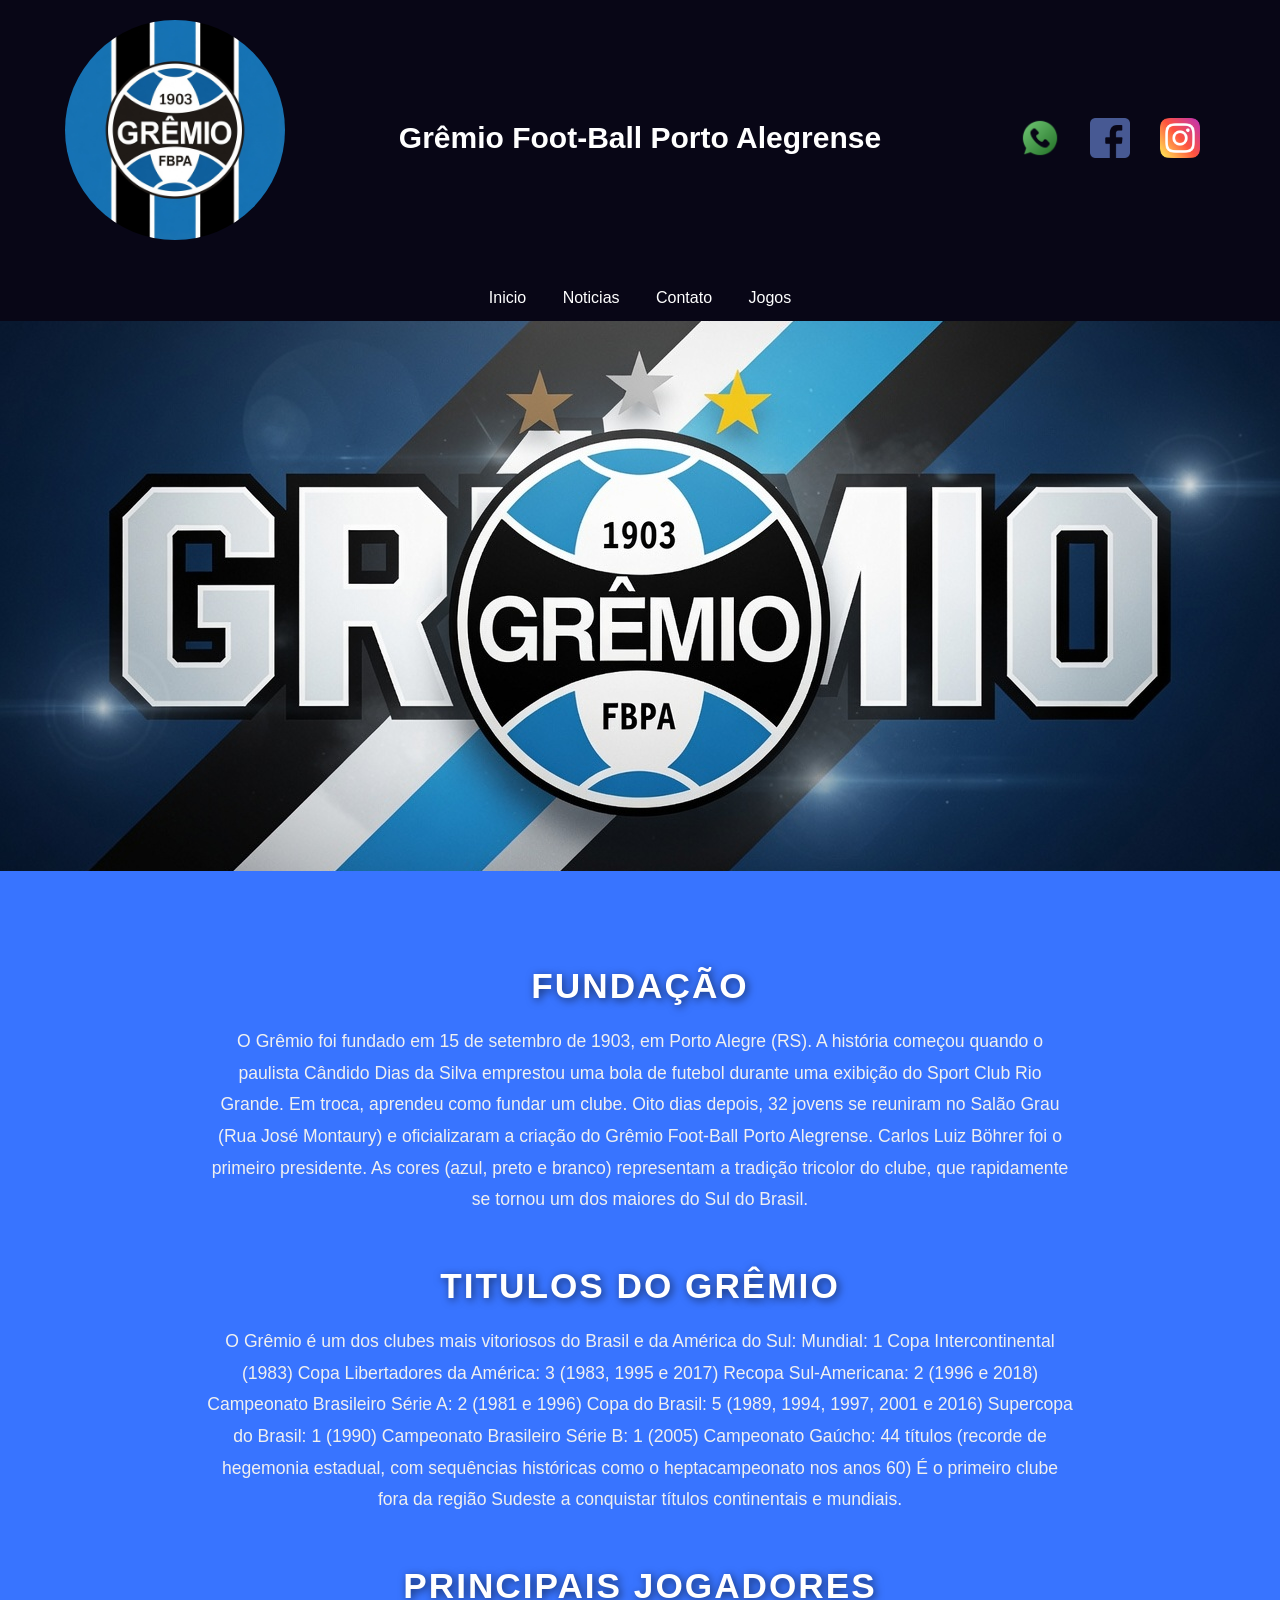
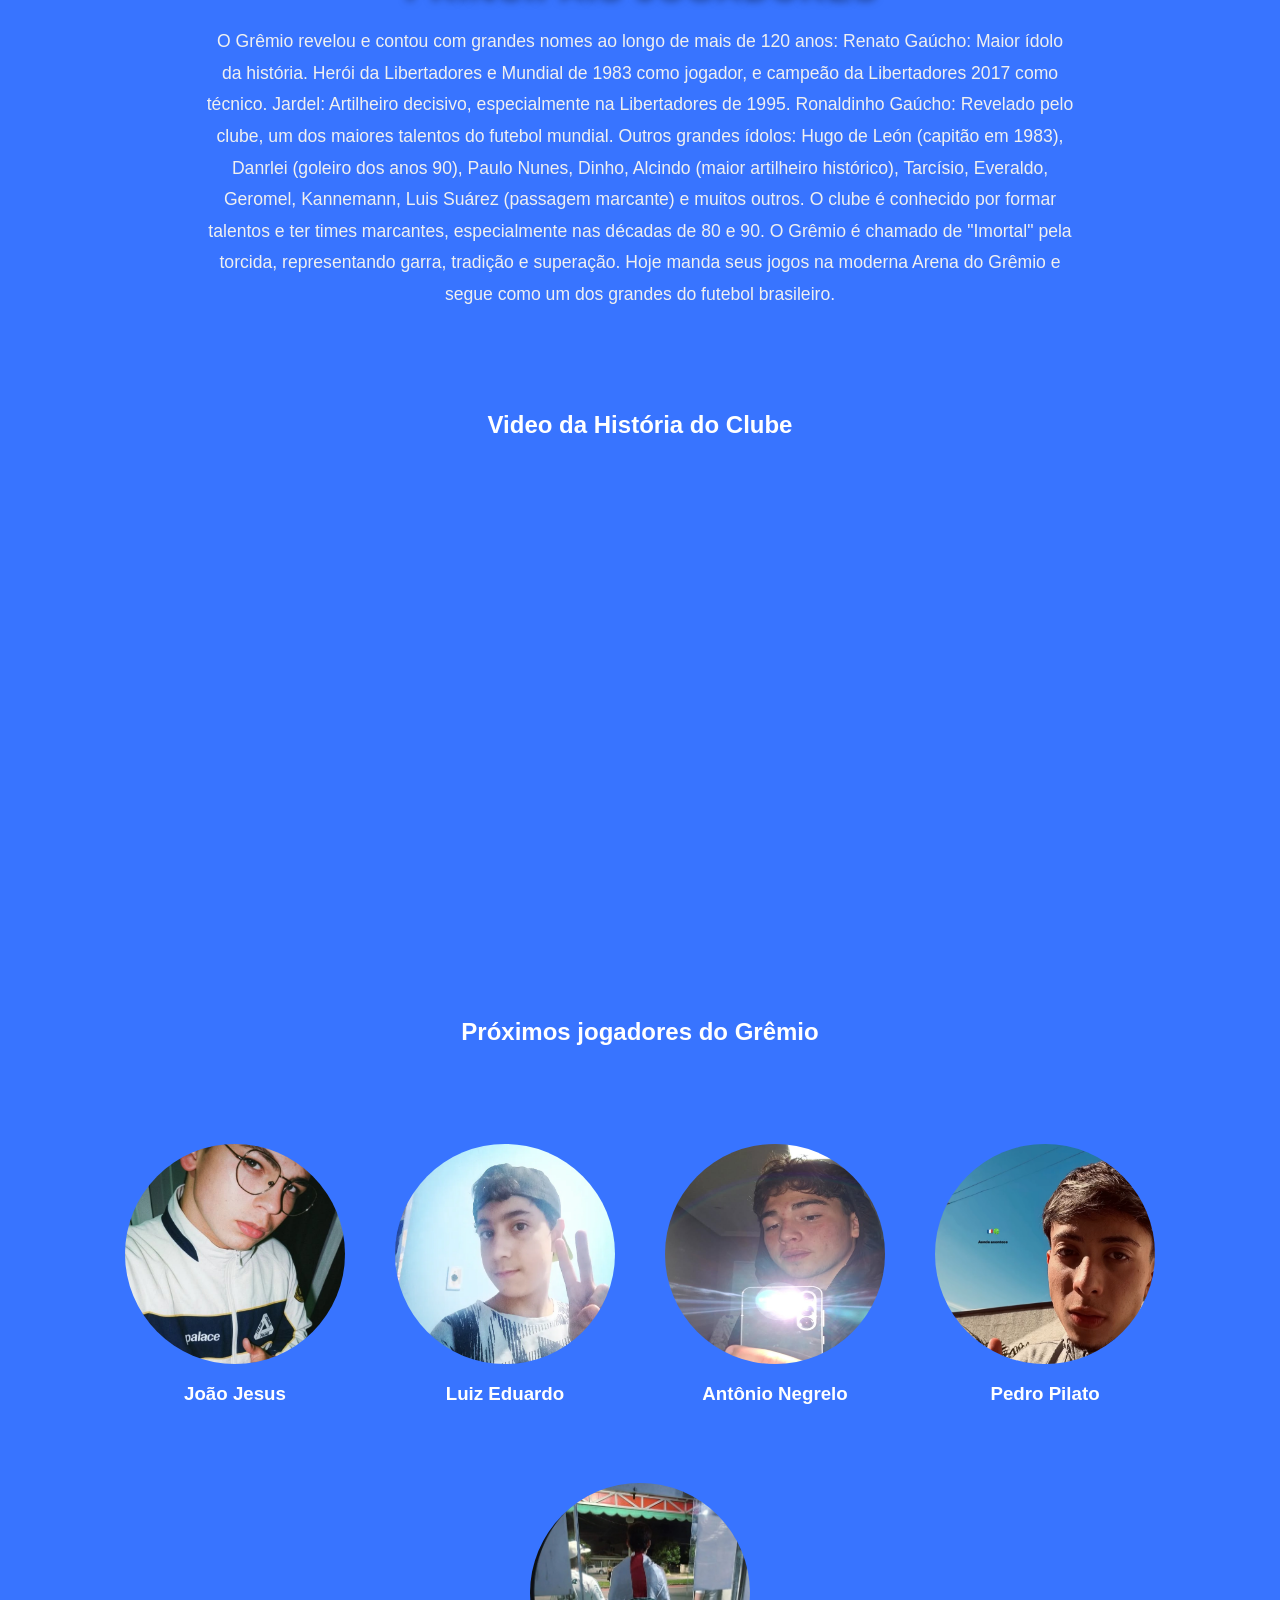
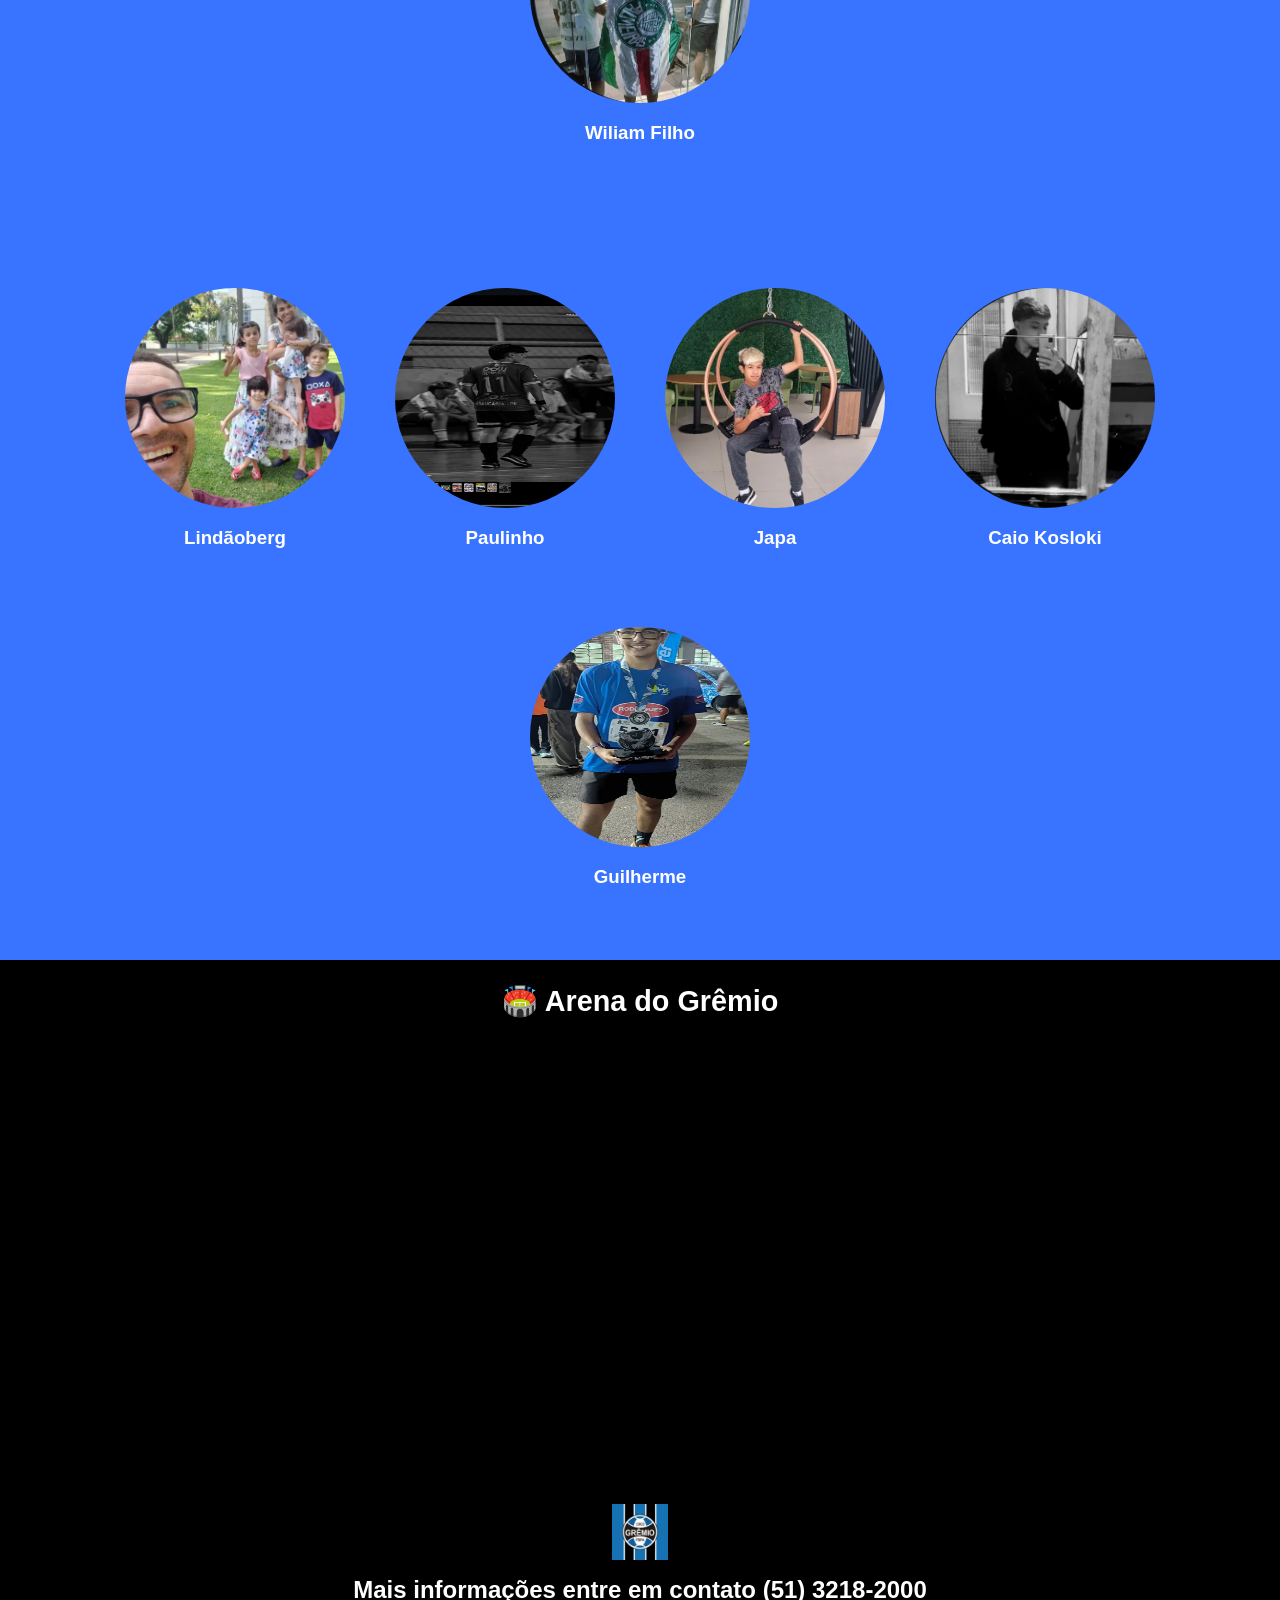
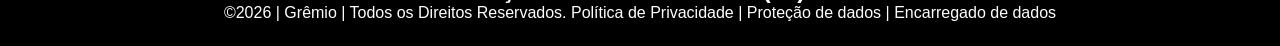
<file: index.html>
<!DOCTYPE html>
<html lang="pt-br">
<head>
<meta charset="UTF-8">
<meta name="viewport" content="width=device-width, initial-scale=1.0">
<title>Grêmio</title>
<link rel="stylesheet" href="style.css">
</head>
<body>
<!--header é a parte do cabeçalho do site, é o topo da página-->
<header class="cabecalho-itens">
<img class="cabecalho_imagem" src="I3nXL.jpg" alt="Logo">
<h1 class="titulo_site">Grêmio Foot-Ball Porto Alegrense</h1>
<div class="sociais">
<img class="sociais" src="whatsapp (2).png"  alt="whatsapp">
<img class="sociais" src="facebook (1).png" alt="Facebook">
<img class="sociais" src="instagram (1).png" alt="instagram">
</div>
</header>

<div class="horizontal">
  <ul>
    <li><a href="index.html">Inicio</a></li>
    <li><a href="noticias.html">Noticias</a></li>
    <li><a href="contato.html">Contato</a></li>
     <li><a href="jogos.html">Jogos</a></li>
  </ul>
</div>
<!--Seção banner 1 é a parte do paragrafo 1 da página-->
<section class="banner1">
<img class="banner1" src="YL5oE.jpg" alt="Banner">
</section>

<!--historia gremio-->
<section class="gremio">
  <div class="fundacao">
    <p class="fundacao-titulo"><strong> Fundação</strong></p>
    <p class="texto-fund"> O Grêmio foi fundado em 15 de setembro de 1903, em Porto Alegre (RS). A história começou quando o paulista Cândido Dias da Silva emprestou uma bola de futebol durante uma exibição do Sport Club Rio Grande. Em troca, aprendeu como fundar um clube. Oito dias depois, 32 jovens se reuniram no Salão Grau (Rua José Montaury) e oficializaram a criação do Grêmio Foot-Ball Porto Alegrense. Carlos Luiz Böhrer foi o primeiro presidente. As cores (azul, preto e branco) representam a tradição tricolor do clube, que rapidamente se tornou um dos maiores do Sul do Brasil.</p>
    
    <div class="titulos-gremio">
      <p class="titulos"> <strong> Titulos do Grêmio </strong></p>
      <p class="texto-titu"> O Grêmio é um dos clubes mais vitoriosos do Brasil e da América do Sul:

Mundial: 1 Copa Intercontinental (1983)
Copa Libertadores da América: 3 (1983, 1995 e 2017)
Recopa Sul-Americana: 2 (1996 e 2018)
Campeonato Brasileiro Série A: 2 (1981 e 1996)
Copa do Brasil: 5 (1989, 1994, 1997, 2001 e 2016)
Supercopa do Brasil: 1 (1990)
Campeonato Brasileiro Série B: 1 (2005)
Campeonato Gaúcho: 44 títulos (recorde de hegemonia estadual, com sequências históricas como o heptacampeonato nos anos 60)

É o primeiro clube fora da região Sudeste a conquistar títulos continentais e mundiais.</p>

<div class="prin-jogadores">
  <p class="prin-jog"> <strong> Principais jogadores </strong></p>
  <p class="texto-jog"> O Grêmio revelou e contou com grandes nomes ao longo de mais de 120 anos:

Renato Gaúcho: Maior ídolo da história. Herói da Libertadores e Mundial de 1983 como jogador, e campeão da Libertadores 2017 como técnico.
Jardel: Artilheiro decisivo, especialmente na Libertadores de 1995.
Ronaldinho Gaúcho: Revelado pelo clube, um dos maiores talentos do futebol mundial.
Outros grandes ídolos: Hugo de León (capitão em 1983), Danrlei (goleiro dos anos 90), Paulo Nunes, Dinho, Alcindo (maior artilheiro histórico), Tarcísio, Everaldo, Geromel, Kannemann, Luis Suárez (passagem marcante) e muitos outros.

O clube é conhecido por formar talentos e ter times marcantes, especialmente nas décadas de 80 e 90.
O Grêmio é chamado de "Imortal" pela torcida, representando garra, tradição e superação. Hoje manda seus jogos na moderna Arena do Grêmio e segue como um dos grandes do futebol brasileiro.</p>
</div>

    </div>
  </div>
</section>

<!--video-->
<div class="container-video">
  <h3 class="titulo-video">Video da História do Clube</h3>
  <iframe class="video" width="100%" height="1000" src="https://www.youtube.com/embed/pyxpFCvPZC0?si=x9ZSYVKXwtJqA-nb" title="YouTube video player" frameborder="0" allow="accelerometer; autoplay; clipboard-write; encrypted-media; gyroscope; picture-in-picture; web-share" referrerpolicy="strict-origin-when-cross-origin" allowfullscreen></iframe>
</div>

<!--Seção estudantes é a parte do paragrafo 2 da página -- "Meninos"-->
<section class="estudante">
<h1 class="estudante_titulo">Próximos jogadores do Grêmio</h1>
<p> </p>
<div class="estudantes_todos">
    <div class="estudante-div">
<img class="estudante-imagem" src="Screenshot_20260617-121200-579.png" alt="Foto da turma do 1CDS do ano de 2023">
<h3 class="estudante-nome">João Jesus</h3>
<p> </p>
</div>

<div class="estudante-div">
<img class="estudante-imagem" src="Screenshot_20260617-110715-366.png" alt="Foto da turma do 1CDS do ano de 2026">
<h3 class="estudante-nome">Luiz Eduardo</h3>
<p> </p>
</div>
<div class="estudante-div">
<img class="estudante-imagem" src="Screenshot_20260617-110800-648.png" alt="Foto da turma do 1CDS do ano de 2026">
<h3 class="estudante-nome">Antônio Negrelo</h3>
<p> </p>
</div>

<div class="estudante-div">
<img class="estudante-imagem" src="Screenshot_20260617-111146-863.png" alt="Foto da turma do 1CDS do ano de 2026">
<h3 class="estudante-nome">Pedro Pilato</h3>
<p> </p>
</div>

<div class="estudante-div">
<img class="estudante-imagem" src="Screenshot_20260617-111309~2.png" alt="Foto da turma do 1CDS do ano de 2026">
<h3 class="estudante-nome">Wiliam Filho</h3>
<p> </p>
</div>
</div>
</section>

<!--Seção estudantes é a parte do paragrafo 3 da página -- "Meninas"-->
<section class="estudante">
<div class="estudantes_todos">
<div class="estudante-div">
<img class="estudante-imagem" src="Screenshot_20260617-114013-432.png" alt="Foto da turma do 1CDS do ano de 2023">
<h3 class="estudante-nome">Lindãoberg</h3>
<p> </p>
</div>
<div class="estudante-div">
<img class="estudante-imagem" src="Screenshot_20260617-115647.png" alt="Foto da turma do 1CDS do ano de 2023">
<h3 class="estudante-nome">Paulinho</h3>
<p> </p>
</div>
<div class="estudante-div">
<img class="estudante-imagem" src="Screenshot_20260617-115808-164.png" alt="Foto da turma do 1CDS do ano de 2023">
<h3 class="estudante-nome">Japa</h3>
<p> </p>
</div>
<div class="estudante-div">
<img class="estudante-imagem" src="Screenshot_20260617-110445-048.png" alt="Foto da turma do 1CDS do ano de 2026">
<h3 class="estudante-nome">Caio Kosloki</h3>
<p> </p>
</div>
<div class="estudante-div">
<img class="estudante-imagem" src="Screenshot_20260617-110912-053.png" alt="Foto da turma do 1CDS do ano de 2026">
<h3 class="estudante-nome">Guilherme</h3>
<p> </p>
</div>
</div>
</section>

<!--Seção rodapé é a parte final da paragrafo 3 da página-->
<footer class="escola">

   <p class="mapa-titulo"><strong>🏟️ Arena do Grêmio</strong></p>
    <iframe 
        src="https://www.google.com/maps/embed?pb=!1m18!1m12!1m3!1d3457.5!2d-51.196991!3d-29.973444!2m3!1f0!2f0!3f0!3m2!1i1024!2i768!4f13.1!3m3!1m2!1s0x951979aba127bd4d%3A0x2473ee5ef3a6d23!2sArena%20do%20Gr%C3%AAmio!5e0!3m2!1spt-BR!2sbr!4v1720000000000" 
        width="100%" 
        height="450" 
        style="border:0; border-radius: 15px;" 
        allowfullscreen="" 
        loading="lazy">
    </iframe>

<img class="logo_rodape" src="I3nXL.jpg" alt="Logo da Escola">
<h2 class="escola-título">Mais informações entre em contato
<a class="link" href="https://wa.me/555132182000"> (51) 3218-2000 </a>
</h2>
<p></p>
<p>©2026 | Grêmio | Todos os Direitos Reservados.
Política de Privacidade | Proteção de dados | Encarregado de dados</p>
<p> </p>
</footer>
</body>
</html>
</file>
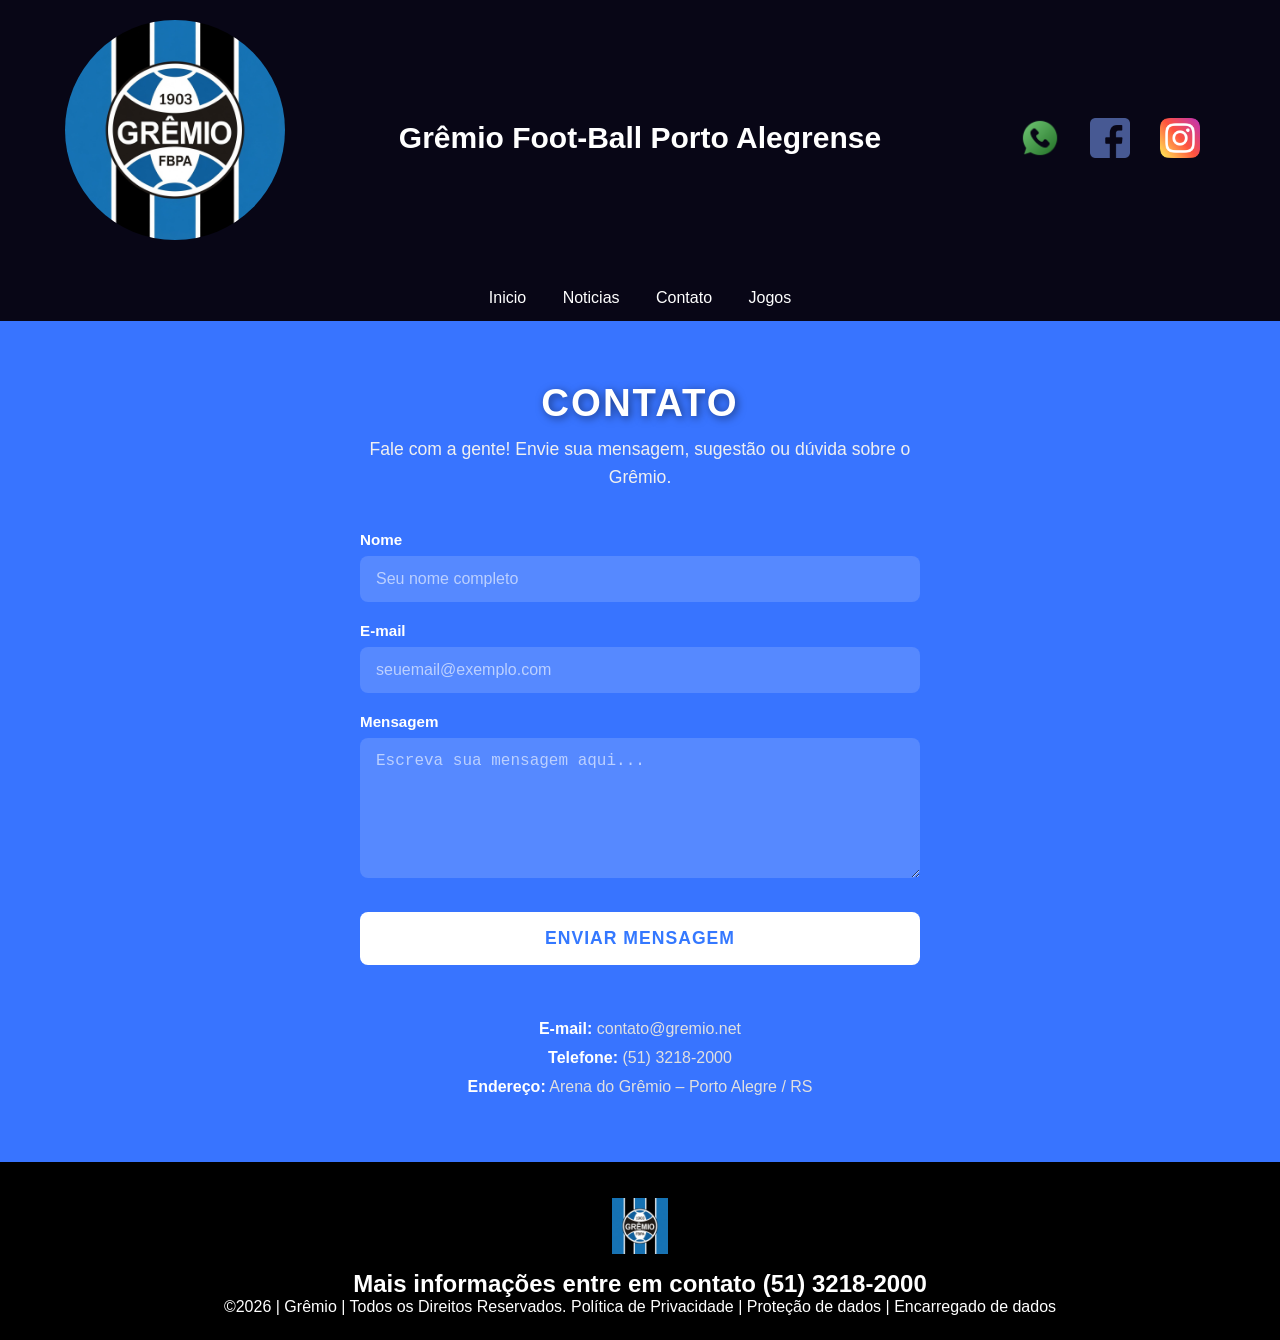
<file: contato.html>
<!DOCTYPE html>
<html lang="pt-br">
<head>
  <meta charset="UTF-8">
  <meta name="viewport" content="width=device-width, initial-scale=1.0">
  <title>Contato - Grêmio</title>
  <link rel="stylesheet" href="style.css">
</head>
<body>

  <!-- Cabeçalho -->
  <header class="cabecalho-itens">
    <img class="cabecalho_imagem" src="I3nXL.jpg" alt="Logo do Grêmio">
    <h1 class="titulo_site">Grêmio Foot-Ball Porto Alegrense</h1>
    <div class="sociais">
      <img class="sociais" src="whatsapp (2).png" alt="WhatsApp">
      <img class="sociais" src="facebook (1).png" alt="Facebook">
      <img class="sociais" src="instagram (1).png" alt="Instagram">
    </div>
  </header>

  <!-- Menu de navegação -->
 <div class="horizontal">
  <ul>
    <li><a href="index.html">Inicio</a></li>
    <li><a href="noticias.html">Noticias</a></li>
    <li><a href="contato.html">Contato</a></li>
     <li><a href="jogos.html">Jogos</a></li>
  </ul>
</div>

  <!-- Conteúdo da página de Contato -->
  <section class="contato">
    <h1>Contato</h1>
    <p>Fale com a gente! Envie sua mensagem, sugestão ou dúvida sobre o Grêmio.</p>

    <form action="#" method="post">
      <div class="form-group">
        <label for="nome">Nome</label>
        <input type="text" id="nome" name="nome" placeholder="Seu nome completo" required>
      </div>

      <div class="form-group">
        <label for="email">E-mail</label>
        <input type="email" id="email" name="email" placeholder="seuemail@exemplo.com" required>
      </div>

      <div class="form-group">
        <label for="mensagem">Mensagem</label>
        <textarea id="mensagem" name="mensagem" placeholder="Escreva sua mensagem aqui..." required></textarea>
      </div>

      <button type="submit" class="btn-enviar">Enviar Mensagem</button>
    </form>

    <div class="info-contato">
      <p><strong>E-mail:</strong> contato@gremio.net</p>
      <p><strong>Telefone:</strong> (51) 3218-2000</p>
      <p><strong>Endereço:</strong> Arena do Grêmio – Porto Alegre / RS</p>
    </div>
  </section>
<!--Footer-->
  <footer class="escola">
<img class="logo_rodape" src="I3nXL.jpg" alt="Logo da Escola">
<h2 class="escola-título">Mais informações entre em contato
<a class="link" href="https://wa.me/555132182000"> (51) 3218-2000 </a>
</h2>
<p></p>
<p>©2026 | Grêmio | Todos os Direitos Reservados.
Política de Privacidade | Proteção de dados | Encarregado de dados</p>
<p> </p>
</footer>

</body>
</html>
</file>
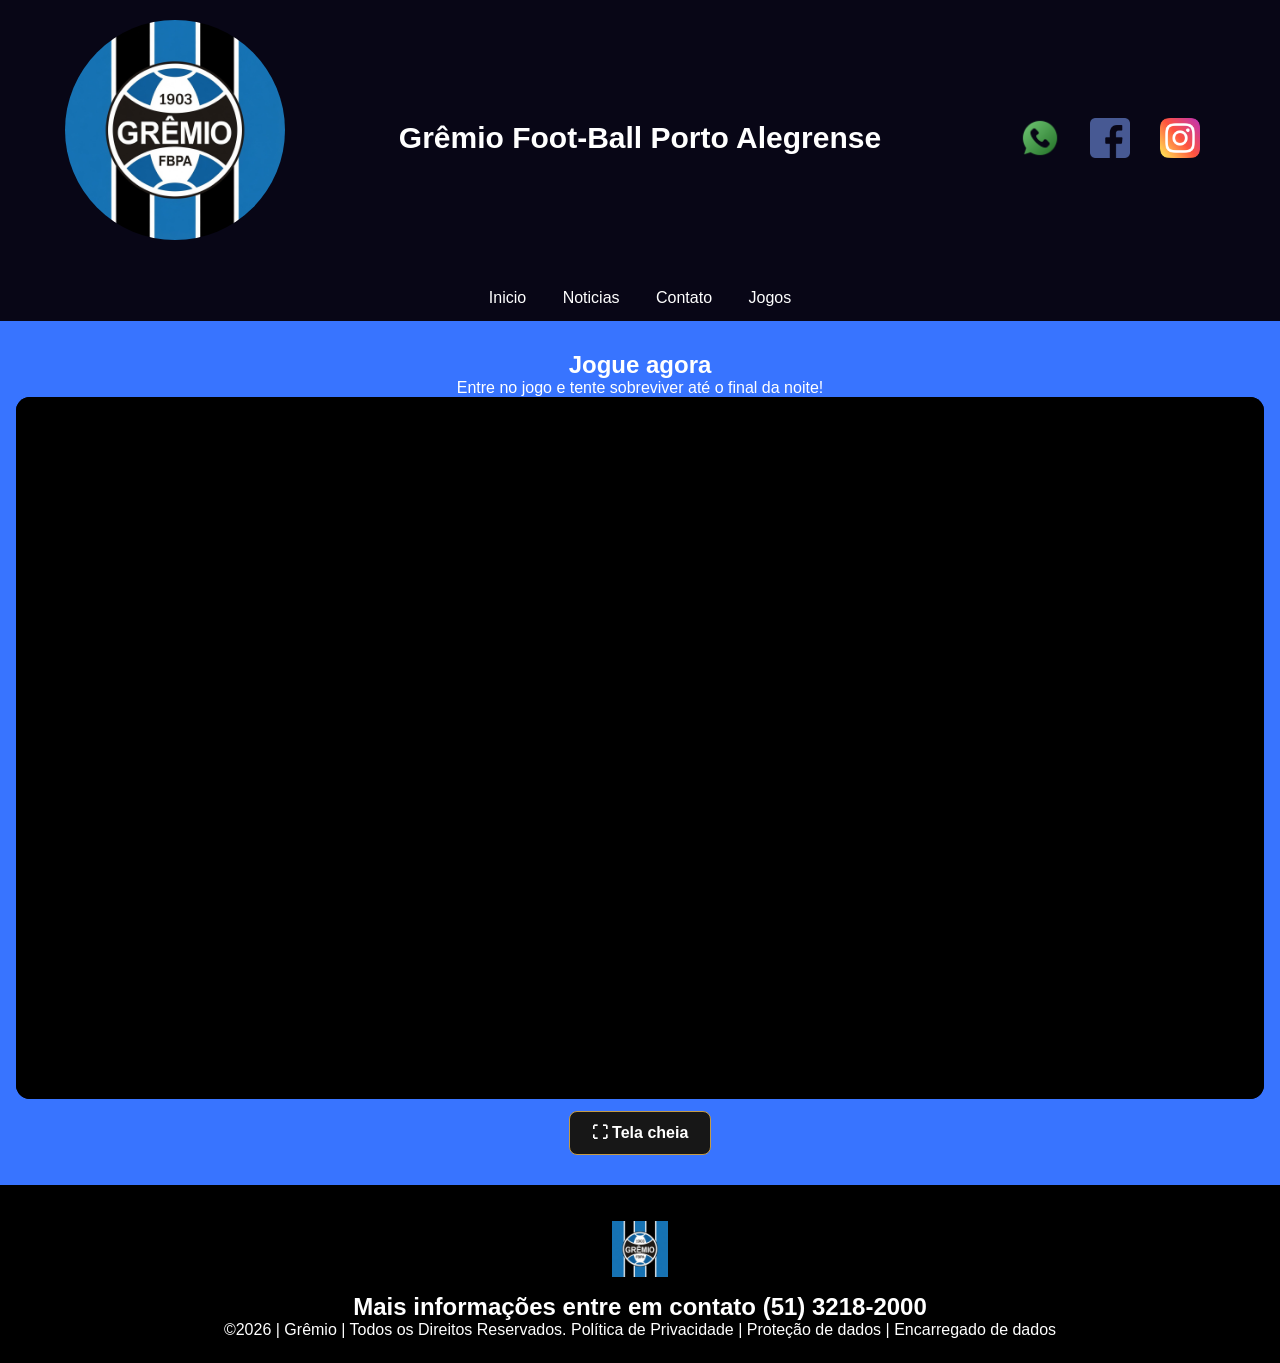
<file: jogos.html>
<!DOCTYPE html>
<html lang="pt-br">
<head>
<meta charset="UTF-8">
<meta name="viewport" content="width=device-width, initial-scale=1.0">
<title>Jogos</title>
<link rel="stylesheet" href="style.css">
<script src="script.js"></script>
</head>
<body>
<!--header é a parte do cabeçalho do site, é o topo da página-->
<header class="cabecalho-itens">
<img class="cabecalho_imagem" src="I3nXL.jpg" alt="Logo">
<h1 class="titulo_site">Grêmio Foot-Ball Porto Alegrense</h1>
<div class="sociais">
<img class="sociais" src="whatsapp (2).png"  alt="whatsapp">
<img class="sociais" src="facebook (1).png" alt="Facebook">
<img class="sociais" src="instagram (1).png" alt="instagram">
</div>
</header>

<div class="horizontal">
  <ul>
    <li><a href="index.html">Inicio</a></li>
    <li><a href="noticias.html">Noticias</a></li>
    <li><a href="contato.html">Contato</a></li>
     <li><a href="jogos.html">Jogos</a></li>
  </ul>
</div>




<section id="jogo" class="secao-jogo">

    <h2>Jogue agora</h2>
    <p>Entre no jogo e tente sobreviver até o final da noite!</p>

    <div class="quadro-jogo">
        <iframe
            id="jogo-frame"
            src="https://cinco-noites-com-o-antonio.vercel.app/"
            title="Cinco Noites com o Antônio"
            allow="autoplay; fullscreen; gamepad"
            allowfullscreen>
        </iframe>
    </div>

    <button
        type="button"
        id="botao-tela-cheia"
        class="botao-tela-cheia">
        ⛶ Tela cheia
    </button>

</section>




<!--rodape-->
<footer class="escola">
<img class="logo_rodape" src="I3nXL.jpg" alt="Logo da Escola">
<h2 class="escola-título">Mais informações entre em contato
<a class="link" href="https://wa.me/555132182000"> (51) 3218-2000 </a>
</h2>
<p></p>
<p>©2026 | Grêmio | Todos os Direitos Reservados.
Política de Privacidade | Proteção de dados | Encarregado de dados</p>
<p> </p>
</footer>
</body>
</html>
</file>
<file: style.css>
* {
    margin: 0;
    padding: 0;
    box-sizing: border-box;
}

body {
    font-family: "Poppins", sans-serif;
}


header {
    background-color: #080616;
    color: white;
    width: 100%;
    padding: 20px;
}

.cabecalho-itens {
    max-width: 1980px;
    margin: 0 auto;
    display: flex;
    align-items: center;
    justify-content: center;
}

.cabecalho_imagem {
    width: 220px;
    height: 220px;
    margin: 0 auto 15px;
    border-radius: 50%;
    overflow: hidden;
}

.titulo_site {
    padding: 50px;
    text-align: center;
    width: 50%;
    font-size: 30px;
}

.sociais {
    display: flex;
    justify-content: flex-end;
    width: 25%;
    padding-right: 30px;
}

ul {
  list-style-type: none;
  margin: 0;
  padding: 0;
  overflow: hidden;
  background-color: #080616;
  text-align: center; /* Centraliza os itens do menu */
}

ul li {
  display: inline-block; /* Substitui o float para permitir centralização */
}

ul li a {
  display: block;
  color: white;
  text-align: center;
  padding: 14px 16px;
  text-decoration: none;
}

ul li a:hover {
  background-color: #3874FF;
}

.banner1 {
    display: flex;
    justify-content: center;
}


.banner1 img {
    width: 100%;
    max-width: 100vw;          
    height: 550px;             
    object-fit: cover;         
    object-position: center;    
    display: block;
    margin: 0 auto;
}
/* ==================== ESTILO DA SEÇÃO GRÊMIO ==================== */
.gremio {
    background-color: #3874FF; /* Azul forte como solicitado */
    color: white;
    padding: 60px 20px;
    text-align: center;
    width: 100%;
    margin: 0 auto;
}

.gremio .fundacao {
    max-width: 1000px;
    margin: 0 auto;
}

/* Títulos */
.gremio .fundacao-titulo,
.gremio .titulos,
.gremio .prin-jog {
    color: white;
    font-size: 2.2rem;
    margin: 35px 0 20px 0;
    text-transform: uppercase;
    letter-spacing: 2px;
    font-weight: bold;
    text-shadow: 2px 2px 8px rgba(0, 0, 0, 0.6);
}

/* Textos */
.gremio .texto-fund,
.gremio .texto-titu,
.gremio .texto-jog {
    color: #f0f0f0;
    font-size: 1.1rem;
    line-height: 1.8;
    max-width: 900px;
    margin: 0 auto 40px auto;
    padding: 0 15px;
}

/* Espaçamento entre as seções internas */
.titulos-gremio,
.prin-jogadores {
    margin-top: 50px;
}

/* Responsividade */
@media (max-width: 768px) {
    .gremio {
        padding: 40px 15px;
    }
    
    .gremio .fundacao-titulo,
    .gremio .titulos,
    .gremio .prin-jog {
        font-size: 1.8rem;
    }
    
    .gremio .texto-fund,
    .gremio .texto-titu,
    .gremio .texto-jog {
        font-size: 1.05rem;
    }
}

.container-video {
  background-color: #3874FF;
  width: 100%;
  max-width: 900px; /* opcional: limita a largura máxima */
  margin: 0 auto;
  padding: 0 15px; /* espaçamento lateral em telas pequenas */
  box-sizing: border-box;
}

.titulo-video {
  color: #ffffff;
  font-size: 1.5rem;
  margin-bottom: 1rem;
  text-align: center;
}

/* Vídeo responsivo mantendo proporção 16:9 */
.video {
  width: 100%;
  height: auto;
  aspect-ratio: 16 / 9;
  border: none;
  display: block;
}


.estudante_titulo {
    padding: 50px 20px;
    text-align: center;
}

.estudante-nome {
    text-align: center;
}

.estudante-imagem {
    width: 220px;
    height: 220px;
    margin: 0 auto 15px;
    border-radius: 50%;
    overflow: hidden;
    flex-shrink: 0; /* evita que a imagem seja esmagada */
}

.estudante-imagem img {
    width: 100%;
    height: 100%;
    object-fit: cover; /* melhor que background-size para <img> */
    object-position: center;
    border: none;
    display: block;
}

.estudante-icone {
    width: 38px;
    padding: 4px 8px;
}

.estudante {
    color: white;
    background-color: #3874FF;
    padding: 24px 0;
}

.estudante div {
    text-align: center;
    padding: 24px 15px;
}

/* Container principal - agora responsivo */
.estudantes_todos {
    display: flex;
    flex-wrap: wrap;              /* permite quebrar linha */
    justify-content: center;      /* centraliza os itens */
    gap: 30px 20px;               /* espaçamento vertical e horizontal */
    padding: 0 15px;
}

/* ========== Responsividade ========== */

/* Tablets e telas médias */
@media (max-width: 992px) {
    .estudante-imagem {
        width: 180px;
        height: 180px;
    }
}

/* Celulares */
@media (max-width: 768px) {
    .estudante_titulo {
        padding: 30px 15px;
    }

    .estudante-imagem {
        width: 160px;
        height: 160px;
    }

    .estudantes_todos {
        gap: 25px 15px;
    }
}

/* Celulares pequenos */
@media (max-width: 480px) {
    .estudante-imagem {
        width: 140px;
        height: 140px;
    }

    .estudante {
        padding: 16px 0;
    }

    .estudante div {
        padding: 16px 10px;
    }
}

/* Mapa */
.mapa-container {
    margin-top: 50px;
    padding: 40px;
    text-align: center;
    background: rgba(0, 0, 0, 0.25);
    border-radius: 20px;
}

.mapa-titulo {
    font-size: 1.8rem;
    color: white;
    margin-bottom: 20px;
}

.mapa-container iframe {
    max-width: 100%;
    box-shadow: 0 10px 30px rgba(0, 0, 0, 0.5);
    border: 3px solid rgba(255, 255, 255, 0.1);
}

/* Ajuste responsivo */
@media (max-width: 768px) {
    .mapa-container {
        padding: 30px 20px;
    }
}

.escola{
background-color:black;
color: white;
display: flex;
justify-content:center;
padding: 24px 0;
text-align:center;
display:block;
}
.escola-titulo{
padding: 50px;
text-align: center;
}
.logo_rodape{
height: 80px;
padding: 12px 0;

}

.link{
color: #ffffff;
text-decoration: none;
}

/* Container principal das notícias */
.posts-list {
    background-color: #3478FF;
  list-style: none;
  width: 100%;
  padding: 0;
  margin: 0;
}

/* Card de cada notícia */
.post {
  display: flex;
  gap: 20px;
  background-color: transparent;
  padding: 16px 0;
  width: 100%;
}

/* Imagem da notícia */
.post-thumb {
  flex-shrink: 0;
}

.post-thumb img {
  width: 220px;
  height: 130px;
  object-fit: cover;
  border-radius: 4px;
}

/* Conteúdo de texto */
.post-content {
  display: flex;
  flex-direction: column;
  justify-content: flex-start;
  gap: 6px;
  width: 100%;
}

/* Autor e Data */
.post-meta {
  font-size: 0.85rem;
  color: #ffffff;
}

.post-meta .author {
  font-weight: bold;
  margin-right: 6px;
}

/* Título */
.post-title {
  font-size: 1.15rem;
  line-height: 1.3;
  margin: 0;
}

.post-title a {
  color: #ffffff;
  text-decoration: none;
}

/* Resumo da notícia */
.post-excerpt {
  font-size: 0.9rem;
  color: #ffffff;
  margin: 0;
}

/* Link Leia Mais */
.read-more {
  font-size: 0.85rem;
  color: #ffffff;
  text-decoration: none;
  font-weight: bold;
}

/* Layout responsivo para telas pequenas */
@media (max-width: 600px) {
  .post {
    flex-direction: column;
  }

  .post-thumb img {
    width: 100%;
    height: auto;
  }
}

 /* Estilos da página de Contato */
    body {
      font-family: 'Segoe UI', Arial, sans-serif;
      background-color: #3874FF;
      color: white;
      margin: 0;
      padding: 0;
    }

    .contato {
      max-width: 600px;
      margin: 60px auto;
      padding: 0 20px;
      text-align: center;
    }

    .contato h1 {
      font-size: 2.4rem;
      margin-bottom: 10px;
      text-transform: uppercase;
      letter-spacing: 2px;
      text-shadow: 2px 2px 8px rgba(0, 0, 0, 0.5);
    }

    .contato > p {
      font-size: 1.1rem;
      margin-bottom: 40px;
      color: #f0f0f0;
      line-height: 1.6;
    }

    .form-group {
      margin-bottom: 20px;
      text-align: left;
    }

    .form-group label {
      display: block;
      margin-bottom: 8px;
      font-weight: 600;
      font-size: 0.95rem;
    }

    .form-group input,
    .form-group textarea {
      width: 100%;
      padding: 14px 16px;
      font-size: 1rem;
      border: none;
      border-radius: 8px;
      background-color: rgba(255, 255, 255, 0.15);
      color: white;
      outline: none;
      transition: 0.3s ease;
    }

    .form-group input::placeholder,
    .form-group textarea::placeholder {
      color: rgba(255, 255, 255, 0.6);
    }

    .form-group input:focus,
    .form-group textarea:focus {
      background-color: rgba(255, 255, 255, 0.25);
    }

    .form-group textarea {
      resize: vertical;
      min-height: 140px;
    }

    .btn-enviar {
      width: 100%;
      padding: 16px;
      margin-top: 10px;
      font-size: 1.1rem;
      font-weight: bold;
      text-transform: uppercase;
      letter-spacing: 1px;
      color: #3478FF;
      background-color: white;
      border: none;
      border-radius: 8px;
      cursor: pointer;
      transition: all 0.3s ease;
    }

    .btn-enviar:hover {
      background-color: #f0f0f0;
      transform: translateY(-2px);
    }

    .info-contato {
      margin-top: 50px;
      font-size: 1rem;
      color: #e0e0e0;
      line-height: 1.8;
    }

    .info-contato strong {
      color: white;
    }

    /* Responsivo */
    @media (max-width: 600px) {
      .contato h1 {
        font-size: 1.9rem;
      }
    }





/* Área principal do jogo */
.secao-jogo {
    width: 100%;
    margin: 30px auto;
    box-sizing: border-box;
    text-align: center;
}

/* Quadro do jogo */
.quadro-jogo {
    display: block;
    position: relative;
    width: calc(100% - 32px);
    max-width: 1400px;
    aspect-ratio: 16 / 9;
    margin: 0 auto;
    padding: 0;
    background: #080808;
    overflow: hidden;
    border-radius: 14px;
    box-sizing: border-box;
}

/* O jogo preenche completamente o quadro */
.quadro-jogo iframe {
    position: absolute;
    inset: 0;
    display: block;
    width: 100%;
    height: 100%;
    max-width: none;
    margin: 0;
    padding: 0;
    border: none;
    background: #000000;
}

/* Tela cheia */
#jogo-frame:fullscreen {
    position: fixed;
    inset: 0;
    width: 100vw;
    height: 100vh;
    max-width: none;
    border: none;
    border-radius: 0;
    background: #000000;
}

/* Botão de tela cheia */
.botao-tela-cheia {
    display: block;
    margin: 12px auto 30px;
    padding: 12px 22px;
    background: #171717;
    color: #ffffff;
    border: 1px solid #c49b45;
    border-radius: 8px;
    font-size: 16px;
    font-weight: bold;
    cursor: pointer;
    transition: background 0.2s, color 0.2s;
}

.botao-tela-cheia:hover {
    background: #c49b45;
    color: #111111;
}

/* Link para abrir o jogo em outra aba */
.link-jogo {
    margin-top: 14px;
}

.link-jogo a {
    color: #c49b45;
    text-decoration: none;
}

.link-jogo a:hover {
    text-decoration: underline;
}
</file>
